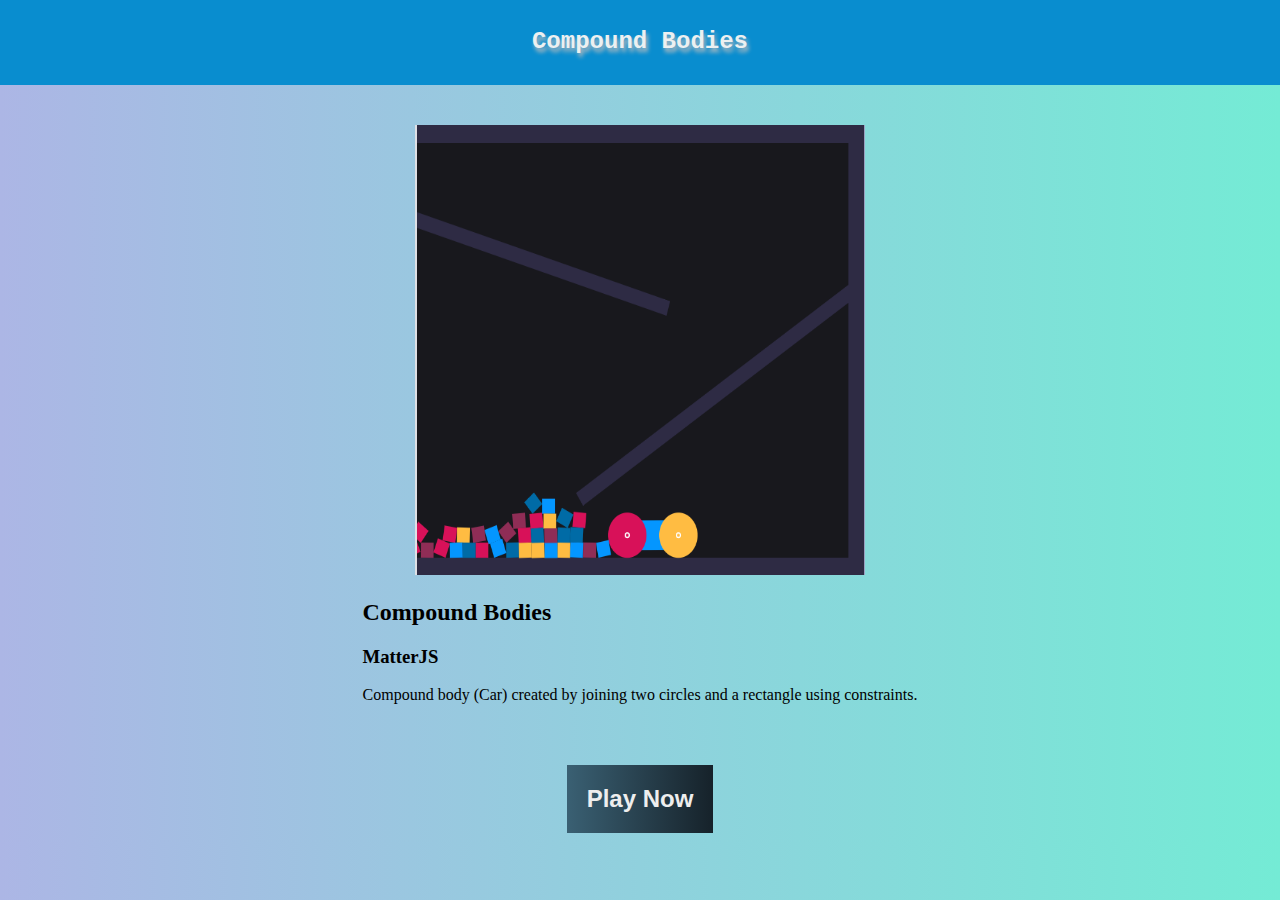
<file: index.html>
<!DOCTYPE html>
<html lang="en">
<head>
    <meta charset="UTF-8">
    <meta http-equiv="X-UA-Compatible" content="IE=edge">
    <meta name="viewport" content="width=device-width, initial-scale=1.0">
    <link rel="stylesheet" href="desp.css">
    <title>Compound Bodies</title>
</head>
<body>
    <div class="header">
        <h2>Compound Bodies</h2>
    </div>
    <div class="container">
        <div class="item_image">
            <img src="back.png" class="img">
          </div>
          <div class="item_info">
            <h2> Compound Bodies</h2>
            <h3>MatterJS</h3>
            <p>Compound body (Car) created by joining two circles and a rectangle using constraints.</p>
          </div>
              <button type="button" class="btn"  onclick="window.location.href ='comp.html'">Play Now</button>
        </div>
    </div>

    
</body>
</html>
</file>
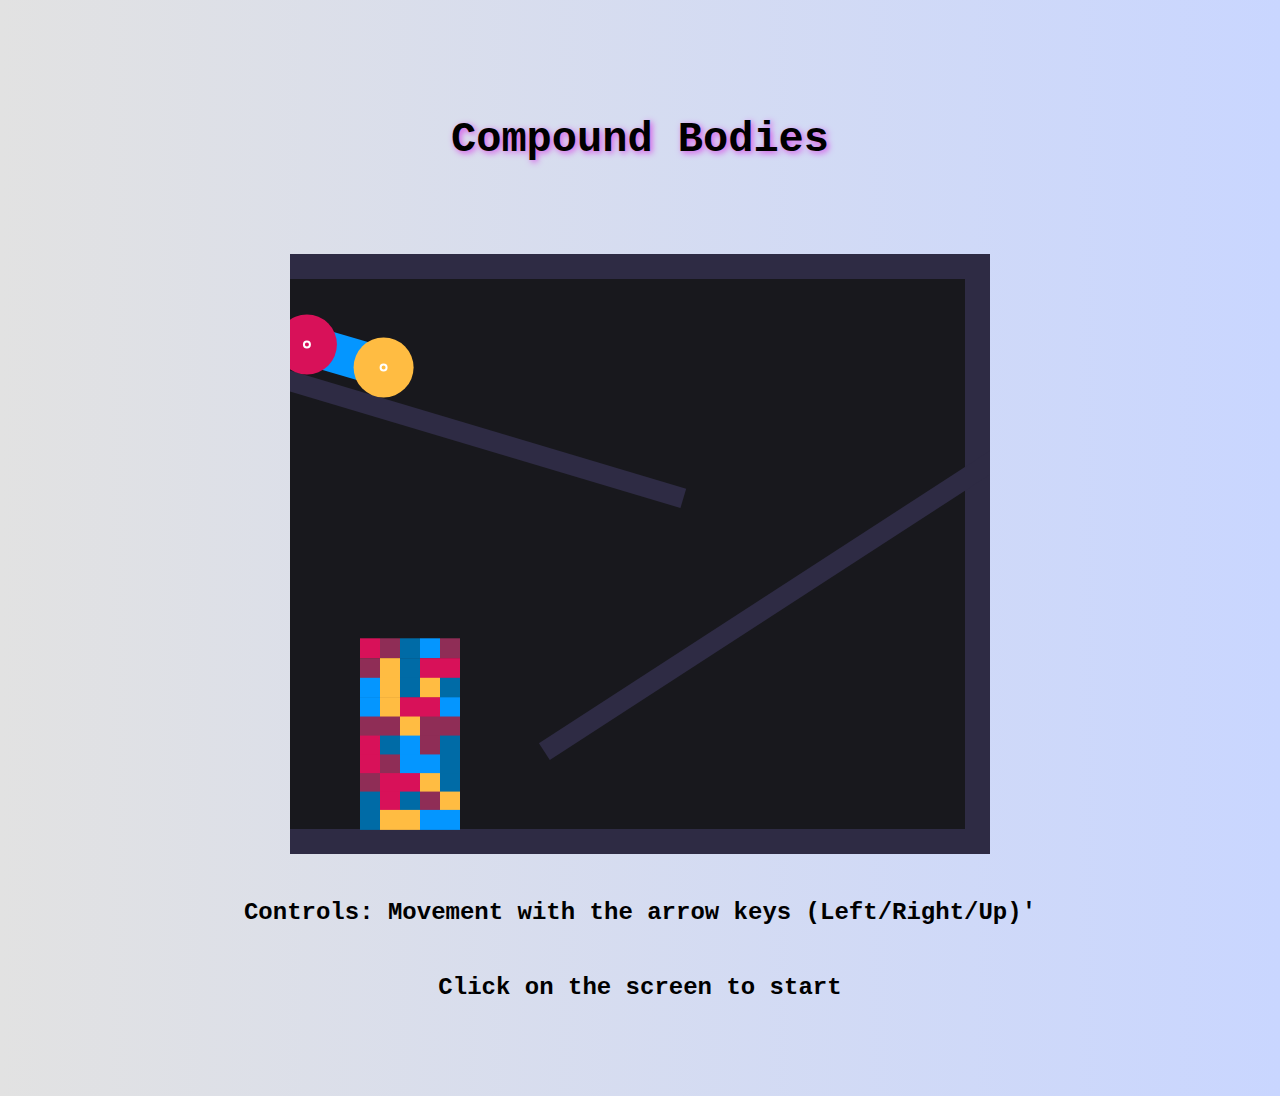
<file: comp.html>
<html>
  <head>
    <link rel="stylesheet" href="comp.css">
    <script src="Matter.js"></script>
  </head>
  <body>
    <h1 class="header">Compound Bodies</h1>
    <script src="comp.js"></script>
    <h3 class="controls">Controls:
      Movement with the arrow keys (Left/Right/Up)'</h3>
      <h3 class="controls-1">Click on the screen to start</h3>
  </body>
</html>
</file>
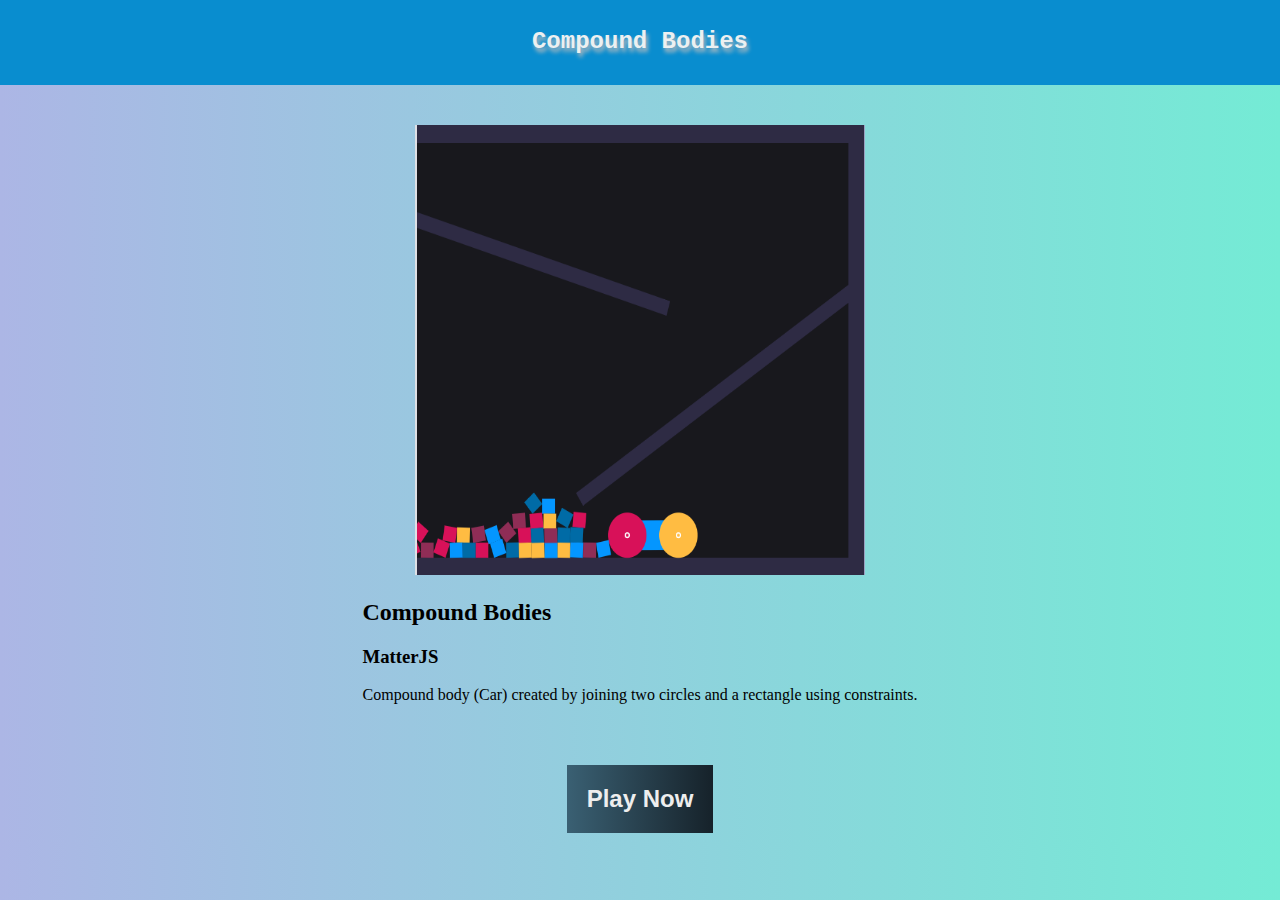
<file: desp.html>
<!DOCTYPE html>
<html lang="en">
<head>
    <meta charset="UTF-8">
    <meta http-equiv="X-UA-Compatible" content="IE=edge">
    <meta name="viewport" content="width=device-width, initial-scale=1.0">
    <link rel="stylesheet" href="desp.css">
    <title>Compound Bodies</title>
</head>
<body>
    <div class="header">
        <h2>Compound Bodies</h2>
    </div>
    <div class="container">
        <div class="item_image">
            <img src="back.png" class="img">
          </div>
          <div class="item_info">
            <h2> Compound Bodies</h2>
            <h3>MatterJS</h3>
            <p>Compound body (Car) created by joining two circles and a rectangle using constraints.</p>
          </div>
              <button type="button" class="btn"  onclick="window.location.href ='comp.html'">Play Now</button>
        </div>
    </div>

    
</body>
</html>
</file>
<file: desp.css>
body {
    display: flex;
    justify-content: center;
    align-items: center;
    flex-direction: column;
    background: #74ebd5;  /* fallback for old browsers */
    background: -webkit-linear-gradient(to right, #ACB6E5, #74ebd5);  /* Chrome 10-25, Safari 5.1-6 */
    background: linear-gradient(to right, #ACB6E5, #74ebd5); /* W3C, IE 10+/ Edge, Firefox 16+, Chrome 26+, Opera 12+, Safari 7+ */

}

.header{
    background-color: #098DCF;
    color: #ECF0F1;
    display: flex;
    justify-content: center;
    font-family: Consolas, "Liberation Mono";
    padding: 10px 10px;
    text-shadow: 2px 4px 4px rgb(192, 190, 190);
    width: 100%;
    margin-top: -10px;
}

.container {
    display: flex;
    justify-content: center;
    align-items: center;
    flex-wrap: wrap;
    width: 50%;
}

.item_box {
    margin-top: 10vh;
    flex-direction: column;
    display: flex;
    align-items: center;
    justify-content: center;
    flex-wrap: wrap;
    text-align: center;
    gap: 50px;
    font-family: 'Franklin Gothic Medium', 'Arial Narrow', Arial, sans-serif;


}

.btn {
    padding: 20px 20px;
    margin-top: 5vh;
    border: none;
    background-color: aqua;
    background: #16222A;  /* fallback for old browsers */
    background: -webkit-linear-gradient(to right, #3A6073, #16222A);  /* Chrome 10-25, Safari 5.1-6 */
    background: linear-gradient(to right, #3A6073, #16222A); /* W3C, IE 10+/ Edge, Firefox 16+, Chrome 26+, Opera 12+, Safari 7+ */
    color: #eeeeee;
    font-size: 24px;
    font-weight: bold;
    cursor: pointer;
}

.img {
    height: 50vh;
    width: 50vh;
    margin-top: 5ch;
}
</file>
<file: comp.css>
body {
    display: flex;
    justify-content: center;
    align-items: center;
    flex-direction: column;
    height: 120vh;
    background: #C9D6FF;  /* fallback for old browsers */
    background: -webkit-linear-gradient(to right, #E2E2E2, #C9D6FF);  /* Chrome 10-25, Safari 5.1-6 */
    background: linear-gradient(to right, #E2E2E2, #C9D6FF); /* W3C, IE 10+/ Edge, Firefox 16+, Chrome 26+, Opera 12+, Safari 7+ */
    
}

.header {
    display: flex;;
    justify-content: center;
    align-items: center;
    margin-top: 5vh;
    margin-bottom: 10vh;
    font-family: 'Courier New', Courier, monospace;
    text-shadow: 2px 2px 6px rgb(215, 81, 233);
    font-size: 42px;

}

.controls {
    margin-top: 5vh;
    font-family: 'Courier New', Courier, monospace;
    font-size: 24px;
}
.controls-1 {
    font-family: 'Courier New', Courier, monospace;
    font-size: 24px;
}
</file>
